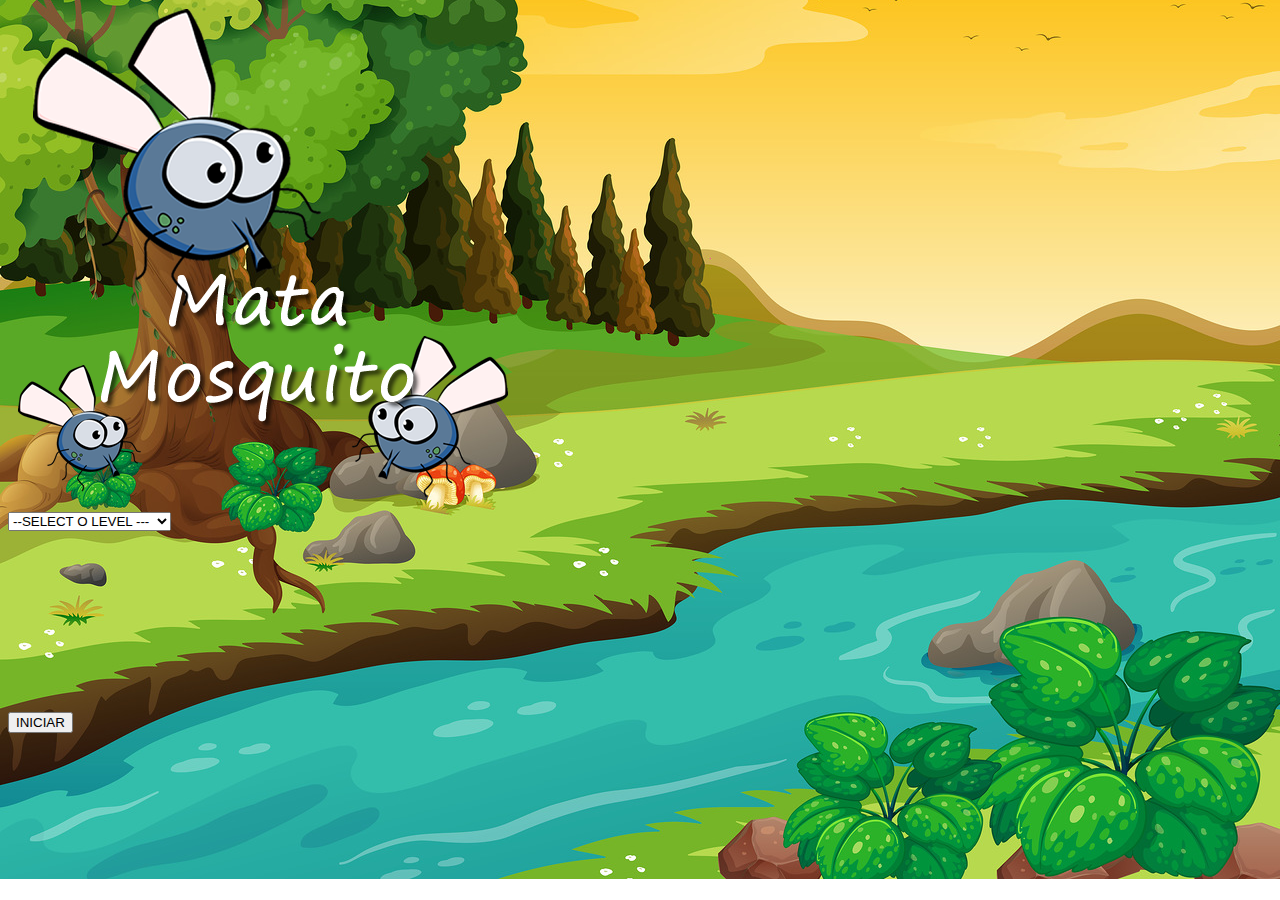
<file: index.html>
<!DOCTYPE html>
<html lang="pt-br">

<head>
    <meta charset="UTF-8">
    <meta http-equiv="X-UA-Compatible" content="IE=edge">
    <meta name="viewport" content="width=device-width, initial-scale=1.0">
    <title>GAME MATA MOSCA</title>
    <script src="./assets/script.js"> </script>
    <link rel="stylesheet" href="./assets/style.css"/>
    <link href="https://cdn.jsdelivr.net/npm/bootstrap@5.1.0/dist/css/bootstrap.min.css" rel="stylesheet" integrity="sha384-KyZXEAg3QhqLMpG8r+8fhAXLRk2vvoC2f3B09zVXn8CA5QIVfZOJ3BCsw2P0p/We" crossorigin="anonymous">
    <script src="https://cdn.jsdelivr.net/npm/bootstrap@5.1.0/dist/js/bootstrap.bundle.min.js" integrity="sha384-U1DAWAznBHeqEIlVSCgzq+c9gqGAJn5c/t99JyeKa9xxaYpSvHU5awsuZVVFIhvj" crossorigin="anonymous"></script>
</head>
</script>

<body class="inicio">
    <div id="inicio" class="d-flex justify-content-center">
        <img src="./assets/images/game.png" alt="">
    </div>
    <div class="d-flex justify-content-center">
        <div id="form">
            <select name="" id="level" class="form-select">  
                <option value="">--SELECT O LEVEL ---</option>
                <option value="auto" class="text-dark">NIVEL PROGRESSIVO</option>        
                <option class="text-success" value="1"> NÍVEL EASY</option>
                <option class="text-warning" value="2">NÍVEL HARD</option>
                <option class="text-danger" value="3" >VEGETA 8K ++ </option>
            </select>
        </div>
        <div>
            <button onclick="iniciarJogo()" class="btn  btn-primary "> INICIAR</button>
        </div>
     </div>   
</body>

</html>
</file>
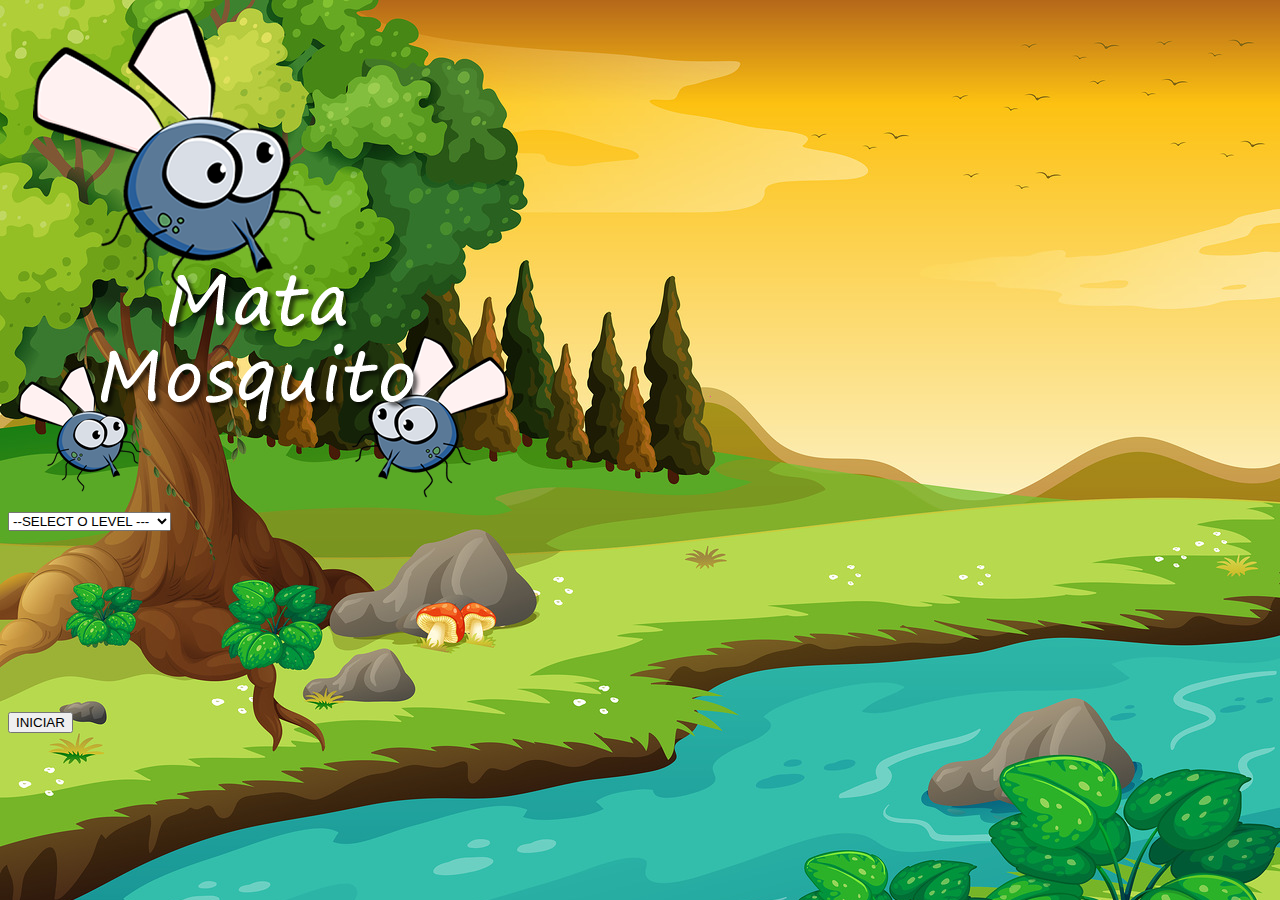
<file: MataMoscaGame/inicio.html>
<!DOCTYPE html>
<html lang="pt-br">

<head>
    <meta charset="UTF-8">
    <meta http-equiv="X-UA-Compatible" content="IE=edge">
    <meta name="viewport" content="width=device-width, initial-scale=1.0">
    <title>GAME MATA MOSCA</title>
    <link rel="stylesheet" href="estilo.css">
    <link href="https://cdn.jsdelivr.net/npm/bootstrap@5.1.0/dist/css/bootstrap.min.css" rel="stylesheet" integrity="sha384-KyZXEAg3QhqLMpG8r+8fhAXLRk2vvoC2f3B09zVXn8CA5QIVfZOJ3BCsw2P0p/We" crossorigin="anonymous">
    <script src="https://cdn.jsdelivr.net/npm/bootstrap@5.1.0/dist/js/bootstrap.bundle.min.js" integrity="sha384-U1DAWAznBHeqEIlVSCgzq+c9gqGAJn5c/t99JyeKa9xxaYpSvHU5awsuZVVFIhvj" crossorigin="anonymous"></script>





</head>
</script>


<body class="inicio">
    <div id="inicio" class="d-flex justify-content-center">
        <img src="game.png" alt="">
    </div>
    <div class="d-flex justify-content-center">
        <div id="form">
            <select name="" id="level" class="form-select">  
        <option value="">--SELECT O LEVEL ---</option>
        <option value="auto" class="text-dark">NIVEL PROGRESSIVO</option>        
        <option class="text-success" value="1"> NÍVEL EASY</option>
        <option class="text-warning" value="2">NÍVEL HARD</option>
        <option class="text-danger" value="3" >VEGETA 8K ++ </option>
        </select>
        </div>
        <div>
            <button onclick="iniciarJogo()" class="btn  btn-primary "> INICIAR</button>
        </div>
        <script>
            function iniciarJogo() {
                let level = document.getElementById('level').value
                if (level == '') {
                    return
                }
                window.location.href = "jogoMataMosca.html.html?" + level
            }
        </script>
</body>

</html>
</file>
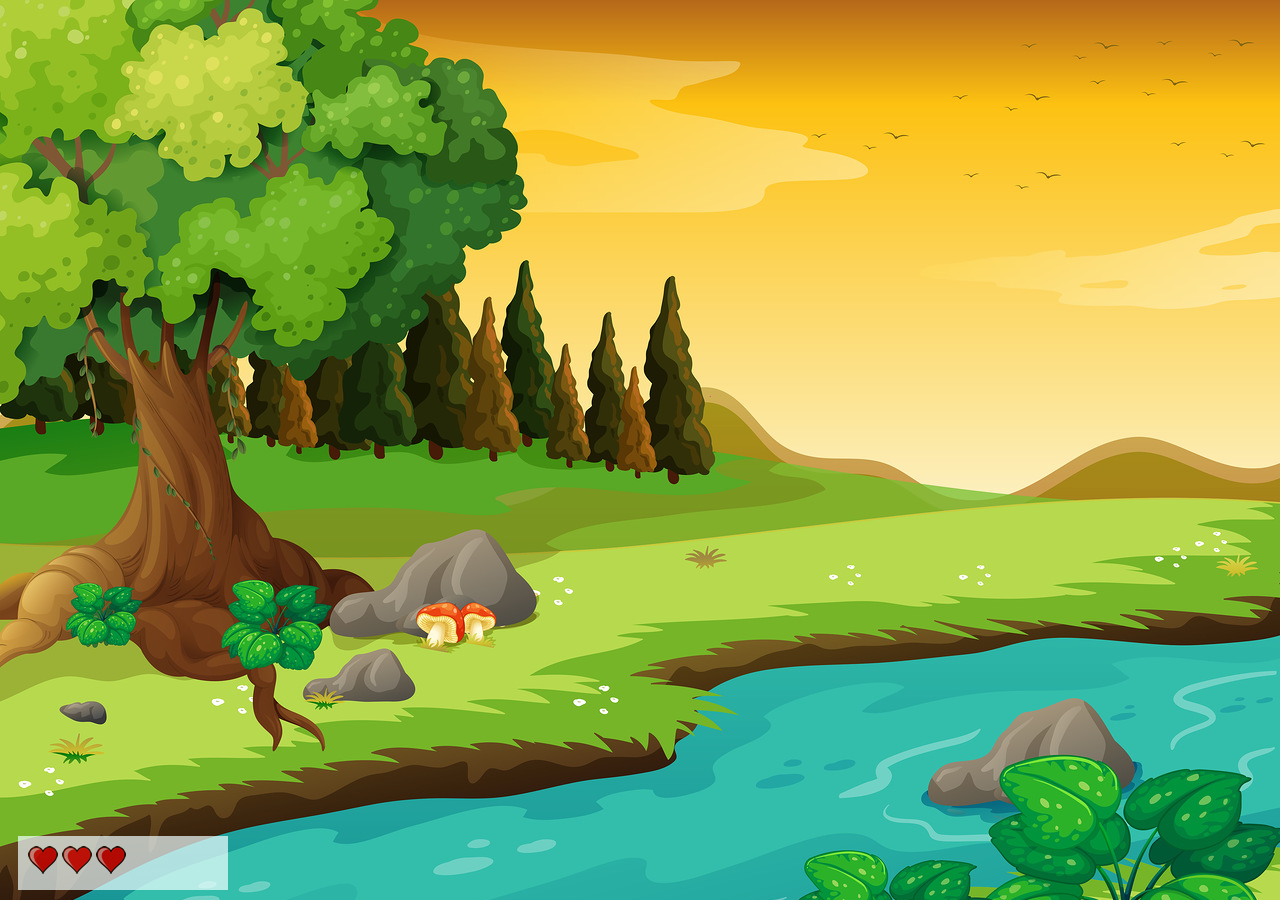
<file: MataMoscaGame/jogoMataMosca.html.html>
<!DOCTYPE html>
<html lang="pt-br">

<head>
    <meta charset="UTF-8">
    <meta http-equiv="X-UA-Compatible" content="IE=edge">
    <meta name="viewport" content="width=device-width, initial-scale=1.0">
    <link href="https://cdn.jsdelivr.net/npm/bootstrap@5.1.0/dist/css/bootstrap.min.css" rel="stylesheet" integrity="sha384-KyZXEAg3QhqLMpG8r+8fhAXLRk2vvoC2f3B09zVXn8CA5QIVfZOJ3BCsw2P0p/We" crossorigin="anonymous">

    <script src="https://cdn.jsdelivr.net/npm/bootstrap@5.1.0/dist/js/bootstrap.bundle.min.js" integrity="sha384-U1DAWAznBHeqEIlVSCgzq+c9gqGAJn5c/t99JyeKa9xxaYpSvHU5awsuZVVFIhvj" crossorigin="anonymous"></script>

    <title>Document</title>
    <link rel="stylesheet" href="estilo.css">
    <script src="jsgame.js"></script>
    </script>
</head>

<body class="game" onresize="dimensao()">

    <div id="vidas" class="container">
        <div id="lifes">
            <img id="vida1" src="coracao_cheio.png" alt="">
            <img id="vida2" src="coracao_cheio.png" alt="">
            <img id="vida3" src="coracao_cheio.png" alt="">
            <span id="span1" class="text-danger" style="text-shadow: 2px; margin-left: 20px; font-size: 25px; font-weight: bold;"></span>
        </div>


    </div>



    <script>
        setInterval(function() {
            posicaoRandom()
            document.getElementById('span1').innerHTML = contador
        }, tempoMosca)
    </script>
</body>

</html>
</file>
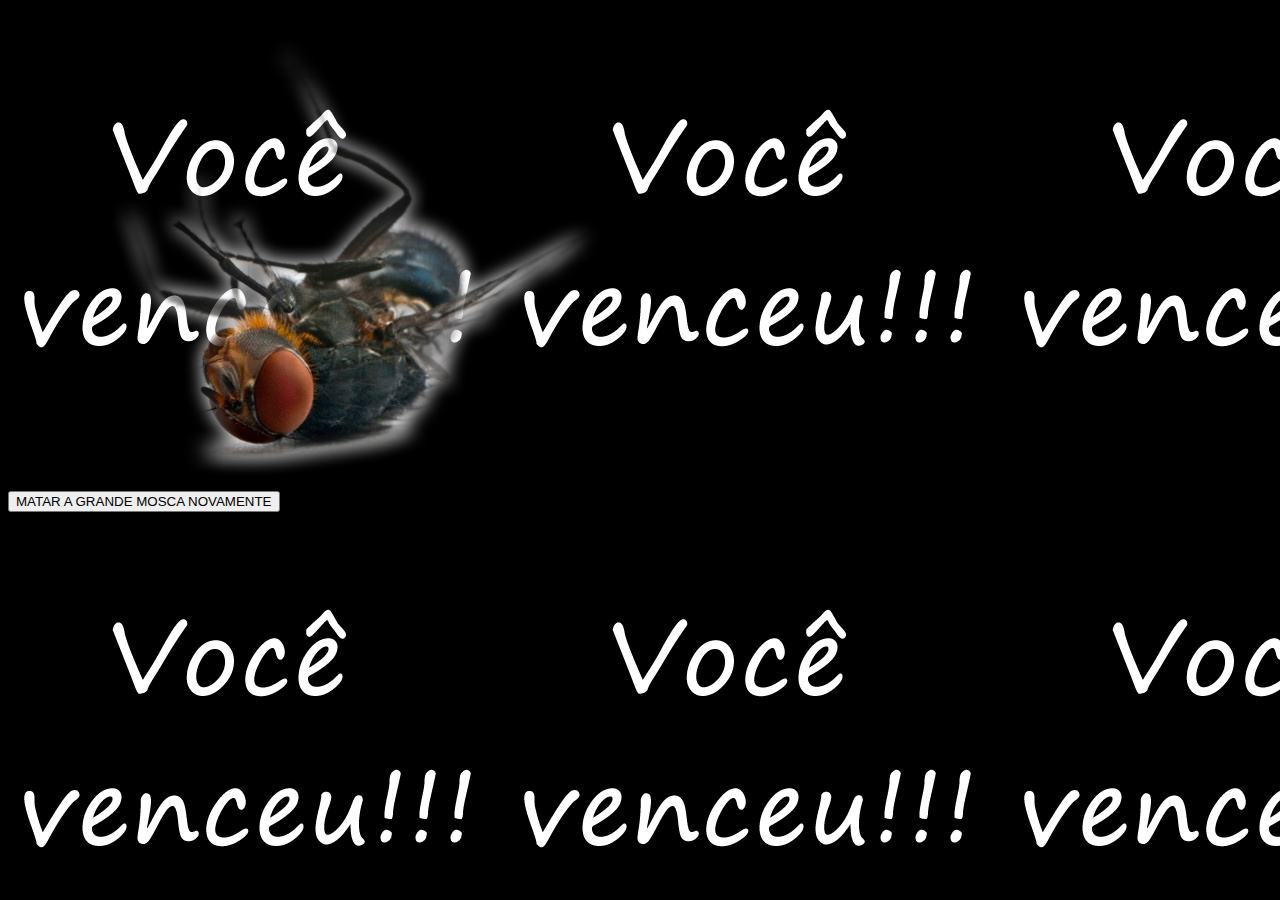
<file: MataMoscaGame/venceu.html>
<!DOCTYPE html>
<html lang="pt-br">

<head>
    <meta charset="UTF-8">
    <meta http-equiv="X-UA-Compatible" content="IE=edge">
    <meta name="viewport" content="width=device-width, initial-scale=1.0">
    <link href="https://cdn.jsdelivr.net/npm/bootstrap@5.1.0/dist/css/bootstrap.min.css" rel="stylesheet" integrity="sha384-KyZXEAg3QhqLMpG8r+8fhAXLRk2vvoC2f3B09zVXn8CA5QIVfZOJ3BCsw2P0p/We" crossorigin="anonymous">

    <title>VENCEU !</title>

    <link rel="stylesheet" href="estilo.css">
</head>

<body style="background-image: url(vitoria.png); background-color: black ;">
    <div class="d-flex justify-content-center">
        <div style="width: 500px; height: 500px;">

            <div class="d-flex justify-content-center">
                <img src="mosca-domestica-musca-domestica_191971-13714.png" alt="">
            </div>
            <div class="d-flex justify-content-center"> <button onclick="window.location.href = 'inicio.html'" class="btn btn-success">MATAR A GRANDE MOSCA NOVAMENTE</button></div>



        </div>
    </div>

</body>

</html>
</file>
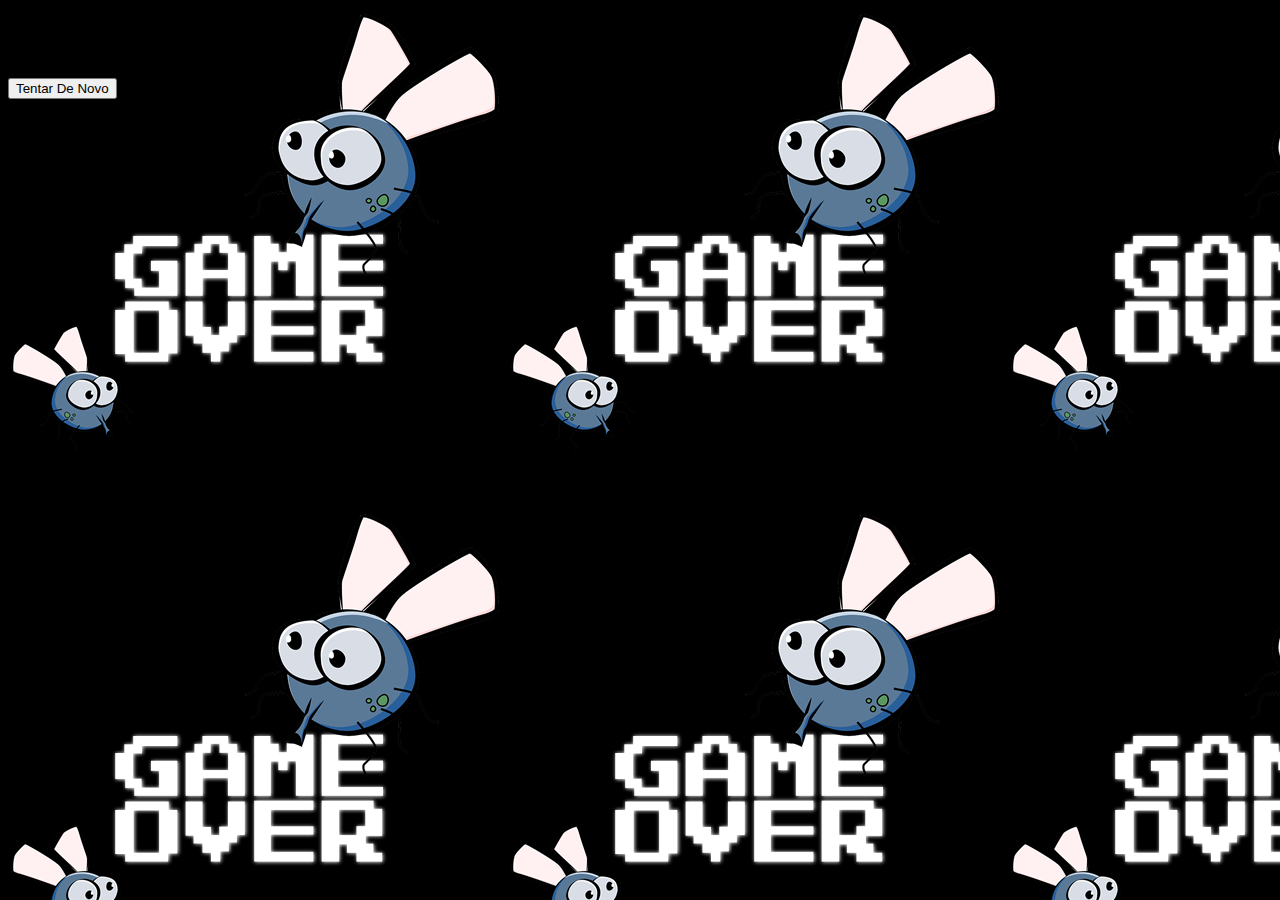
<file: pages/gameOver.html>
<!DOCTYPE html>
<html lang="pt_br">

<head>
    <meta charset="UTF-8">
    <meta http-equiv="X-UA-Compatible" content="IE=edge">
    <meta name="viewport" content="width=device-width, initial-scale=1.0">
    <title>GAME OVER</title>
    <script src="../assets/script.js"> </script>
    <link rel="stylesheet" href="../assets/style.css">
    <link href="https://cdn.jsdelivr.net/npm/bootstrap@5.1.0/dist/css/bootstrap.min.css" rel="stylesheet" integrity="sha384-KyZXEAg3QhqLMpG8r+8fhAXLRk2vvoC2f3B09zVXn8CA5QIVfZOJ3BCsw2P0p/We" crossorigin="anonymous">
    <script src="https://cdn.jsdelivr.net/npm/bootstrap@5.1.0/dist/js/bootstrap.bundle.min.js" integrity="sha384-U1DAWAznBHeqEIlVSCgzq+c9gqGAJn5c/t99JyeKa9xxaYpSvHU5awsuZVVFIhvj" crossorigin="anonymous"></script>
</head>

<body class="over" onload="botao()">
    <div class="container ">
        <div class="d-flex justify-content-center" >
        </div>
        <div class="modal fade" id="exampleModal" tabindex="-1" role="dialog" aria-labelledby="exampleModalLabel" aria-hidden="true">
            <div class="modal-dialog" role="document">
                <div class="modal-content">
                    <div class="modal-header">
                        <h5 class="modal-title text-danger" id="exampleModalLabel"> GAME OVER</h5>
                    </div>
                    <div class="modal-body text-danger">
                        VOCÊ PERDEU PARA AS MOSCAS
                    </div>
                    <div class="modal-footer">
                        <button onclick="restart()" class="btn btn-dark" type="button" data-dismiss="modal">
                            Tentar De Novo
                        </button>
                    </div>
                </div>
            </div>
        </div>
    </div>
</body>

</html>
</file>
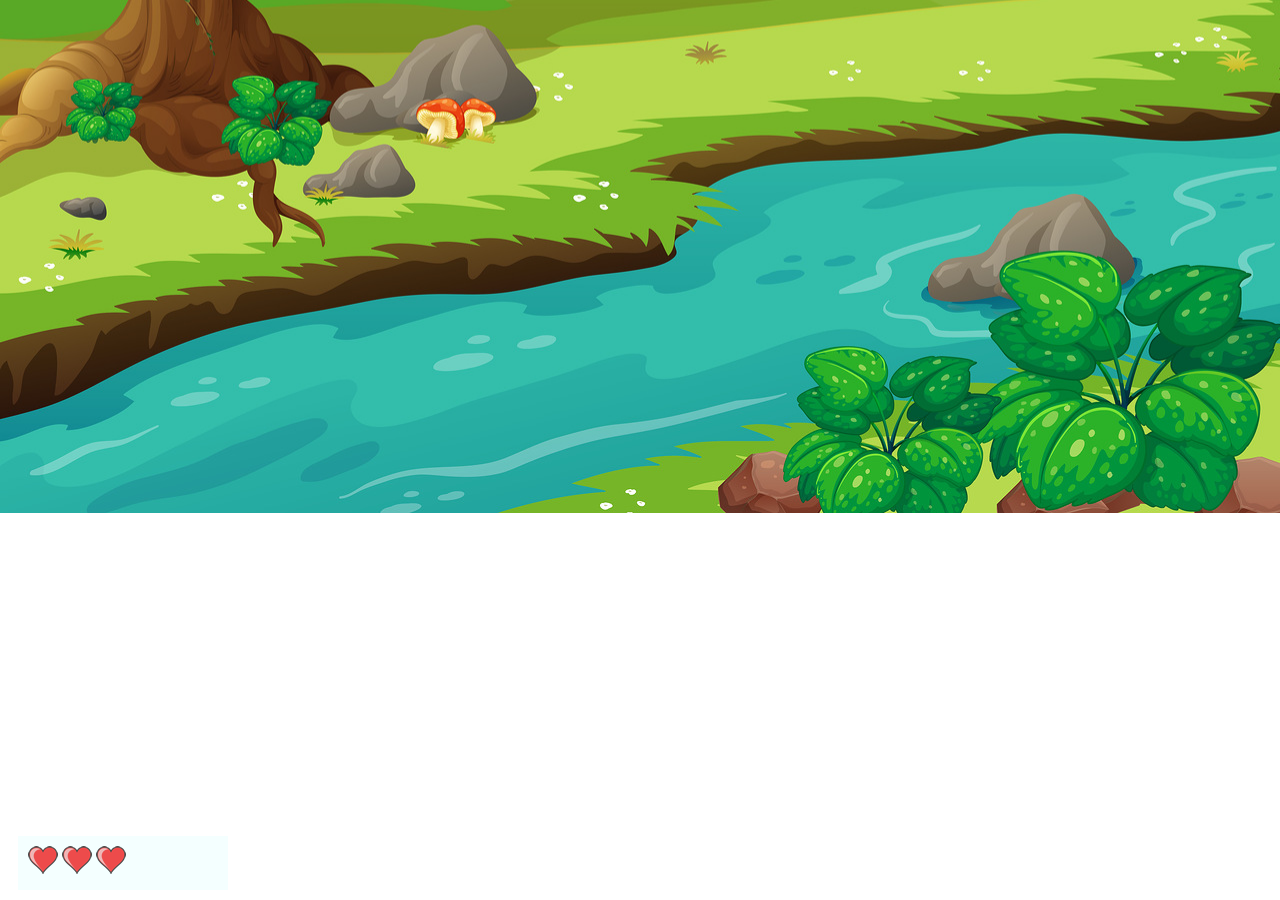
<file: pages/jogoMataMosca.html>
<!DOCTYPE html>
<html lang="pt-br">

<head>
    <meta charset="UTF-8">
    <meta http-equiv="X-UA-Compatible" content="IE=edge">
    <meta name="viewport" content="width=device-width, initial-scale=1.0">
    <title>Mate as Moscas !</title>
    <script src="../assets/script.js"> </script>
    <link rel="stylesheet" href="../assets/style.css"/>
    <link href="https://cdn.jsdelivr.net/npm/bootstrap@5.1.0/dist/css/bootstrap.min.css" rel="stylesheet" integrity="sha384-KyZXEAg3QhqLMpG8r+8fhAXLRk2vvoC2f3B09zVXn8CA5QIVfZOJ3BCsw2P0p/We" crossorigin="anonymous">
    <script src="https://cdn.jsdelivr.net/npm/bootstrap@5.1.0/dist/js/bootstrap.bundle.min.js" integrity="sha384-U1DAWAznBHeqEIlVSCgzq+c9gqGAJn5c/t99JyeKa9xxaYpSvHU5awsuZVVFIhvj" crossorigin="anonymous"></script>
</head>

<body class="game" onresize="dimensao()">
    <div id="vidas" class="container">
        <div id="lifes">
            <img id="vida1" src="../assets/images/coracao_cheio.png" alt="">
            <img id="vida2" src="../assets/images/coracao_cheio.png" alt="">
            <img id="vida3" src="../assets/images/coracao_cheio.png" alt="">
            <span id="span1" class="text-danger" style="text-shadow: 2px; margin-left: 20px; font-size: 25px; font-weight: bold;"></span>
        </div>
    </div>
    <script>
        setInterval(function() {
            posicaoRandom()
            document.getElementById('span1').innerHTML = contador
        }, tempoMosca)
    </script>
</body>

</html>
</file>
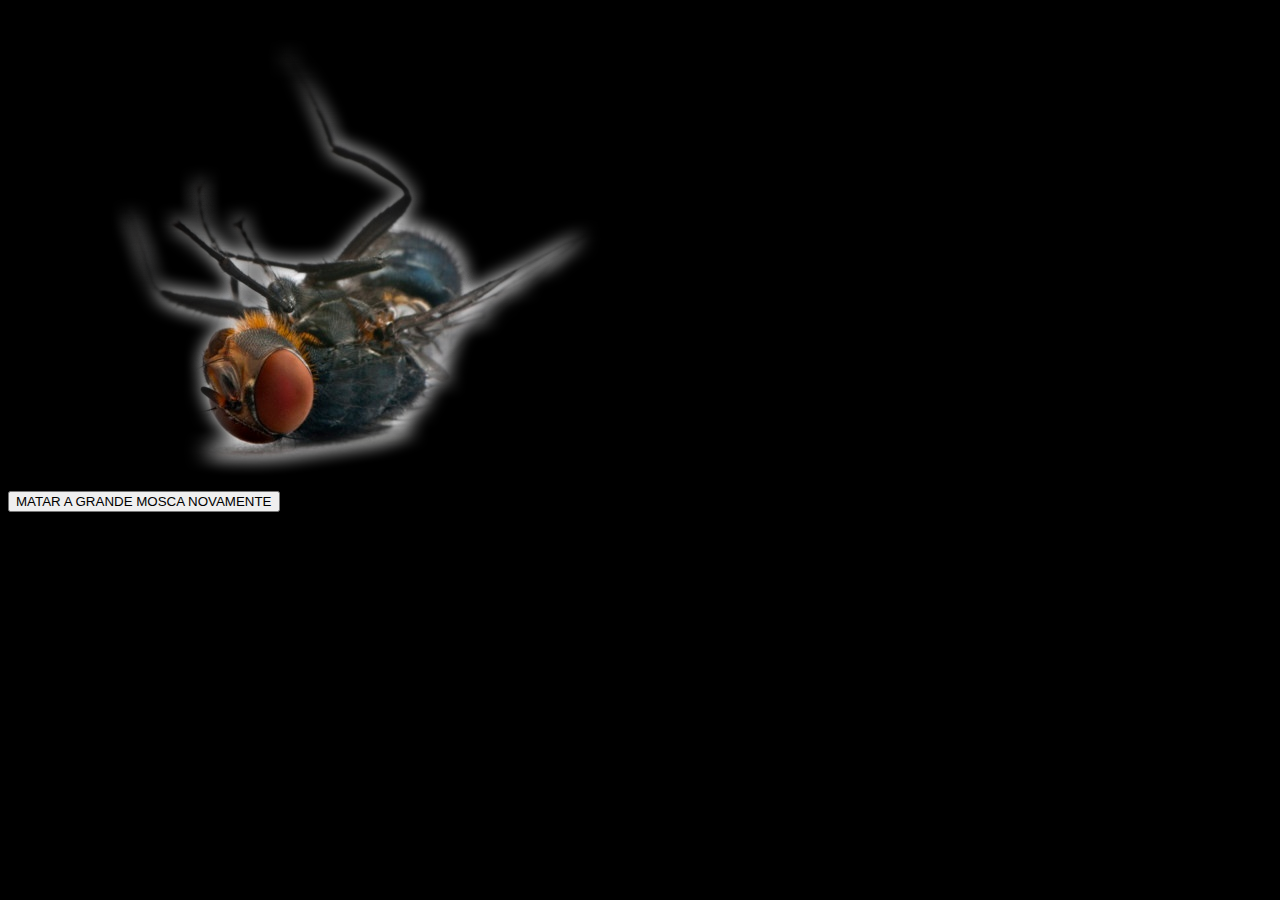
<file: pages/venceu.html>
<!DOCTYPE html>
<html lang="pt-br">

<head>
    <meta charset="UTF-8">
    <meta http-equiv="X-UA-Compatible" content="IE=edge">
    <meta name="viewport" content="width=device-width, initial-scale=1.0">
    <title>VENCEU !</title>
    <link rel="stylesheet" href="../assets/style.css">
    <link href="https://cdn.jsdelivr.net/npm/bootstrap@5.1.0/dist/css/bootstrap.min.css" rel="stylesheet" integrity="sha384-KyZXEAg3QhqLMpG8r+8fhAXLRk2vvoC2f3B09zVXn8CA5QIVfZOJ3BCsw2P0p/We" crossorigin="anonymous">
    <script src="https://cdn.jsdelivr.net/npm/bootstrap@5.1.0/dist/js/bootstrap.bundle.min.js" integrity="sha384-U1DAWAznBHeqEIlVSCgzq+c9gqGAJn5c/t99JyeKa9xxaYpSvHU5awsuZVVFIhvj" crossorigin="anonymous"></script>
</head>

<body style="background-color: black ;">
    <div class="d-flex justify-content-center">
        <div style="width: 500px; height: 500px;">
            <div class="d-flex justify-content-center">
                <img src="../assets/images/mosca-domestica-musca-domestica_191971-13714.png" alt="">
            </div>
            <div class="d-flex justify-content-center"> 
                <button onclick="window.location.href = '../index.html'" class="btn btn-success">
                    MATAR A GRANDE MOSCA NOVAMENTE
                </button>
            </div>
        </div>
    </div>

</body>

</html>
</file>
<file: assets/style.css>
html {
    cursor: crosshair;
}

body.game {
    background-image: url(./images/bg.jpg);
    background-repeat: no-repeat;
    background-size: cover;
    background-position: center;
}

body.over {
    background: url(./images/game_over.png);
    background-color: black;
}

body.inicio {
    background-image: url(./images/bg.jpg);
    background-repeat: no-repeat;
    background-size: cover;
    background-position: center;
}

div #form {
    width: 200px;
    height: 200px;
}

.mosquito1 {
    width: 50px;
    height: 50px;
    transform: scaleX(1);
}

.mosquito2 {
    width: 100px;
    height: 100px;
    transform: scaleX(-1);
}

.mosquito3 {
    width: 70px;
    height: 70px;
    transform: scaleX(-1);
}

.mosquito0 {
    width: 150px;
    height: 150px;
    transform: scaleX(1);
}

#vidas {
    position: absolute;
    bottom: 0px;
    width: 190px;
    padding: 10px;
    margin: 10px;
    background-color: azure;
    opacity: 0.7;
}

#lifes {
    float: left;
}

#cronometro {
    float: left;
    font-size: 20px;
    font-weight: bold;
    width: 60px;
    height: 30px;
}
</file>
<file: MataMoscaGame/estilo.css>
html {
    cursor: crosshair;
    :
}

body.game {
    background-image: url(bg.jpg);
}

body.over {
    background: url(game_over.png);
    background-color: black;
}

body.inicio {
    background: url(bg.jpg);
}

div #form {
    width: 200px;
    height: 200px;
}

.mosquito1 {
    width: 50px;
    height: 50px;
    transform: scaleX(1);
}

.mosquito2 {
    width: 100px;
    height: 100px;
    transform: scaleX(-1);
}

.mosquito3 {
    width: 70px;
    height: 70px;
    transform: scaleX(-1);
}

.mosquito0 {
    width: 150px;
    height: 150px;
    transform: scaleX(1);
}

#vidas {
    position: absolute;
    bottom: 0px;
    width: 190px;
    padding: 10px;
    margin: 10px;
    background-color: azure;
    opacity: 0.7;
}

#lifes {
    float: left;
}

#cronometro {
    float: left;
    font-size: 20px;
    font-weight: bold;
    width: 60px;
    height: 30px;
}
</file>
